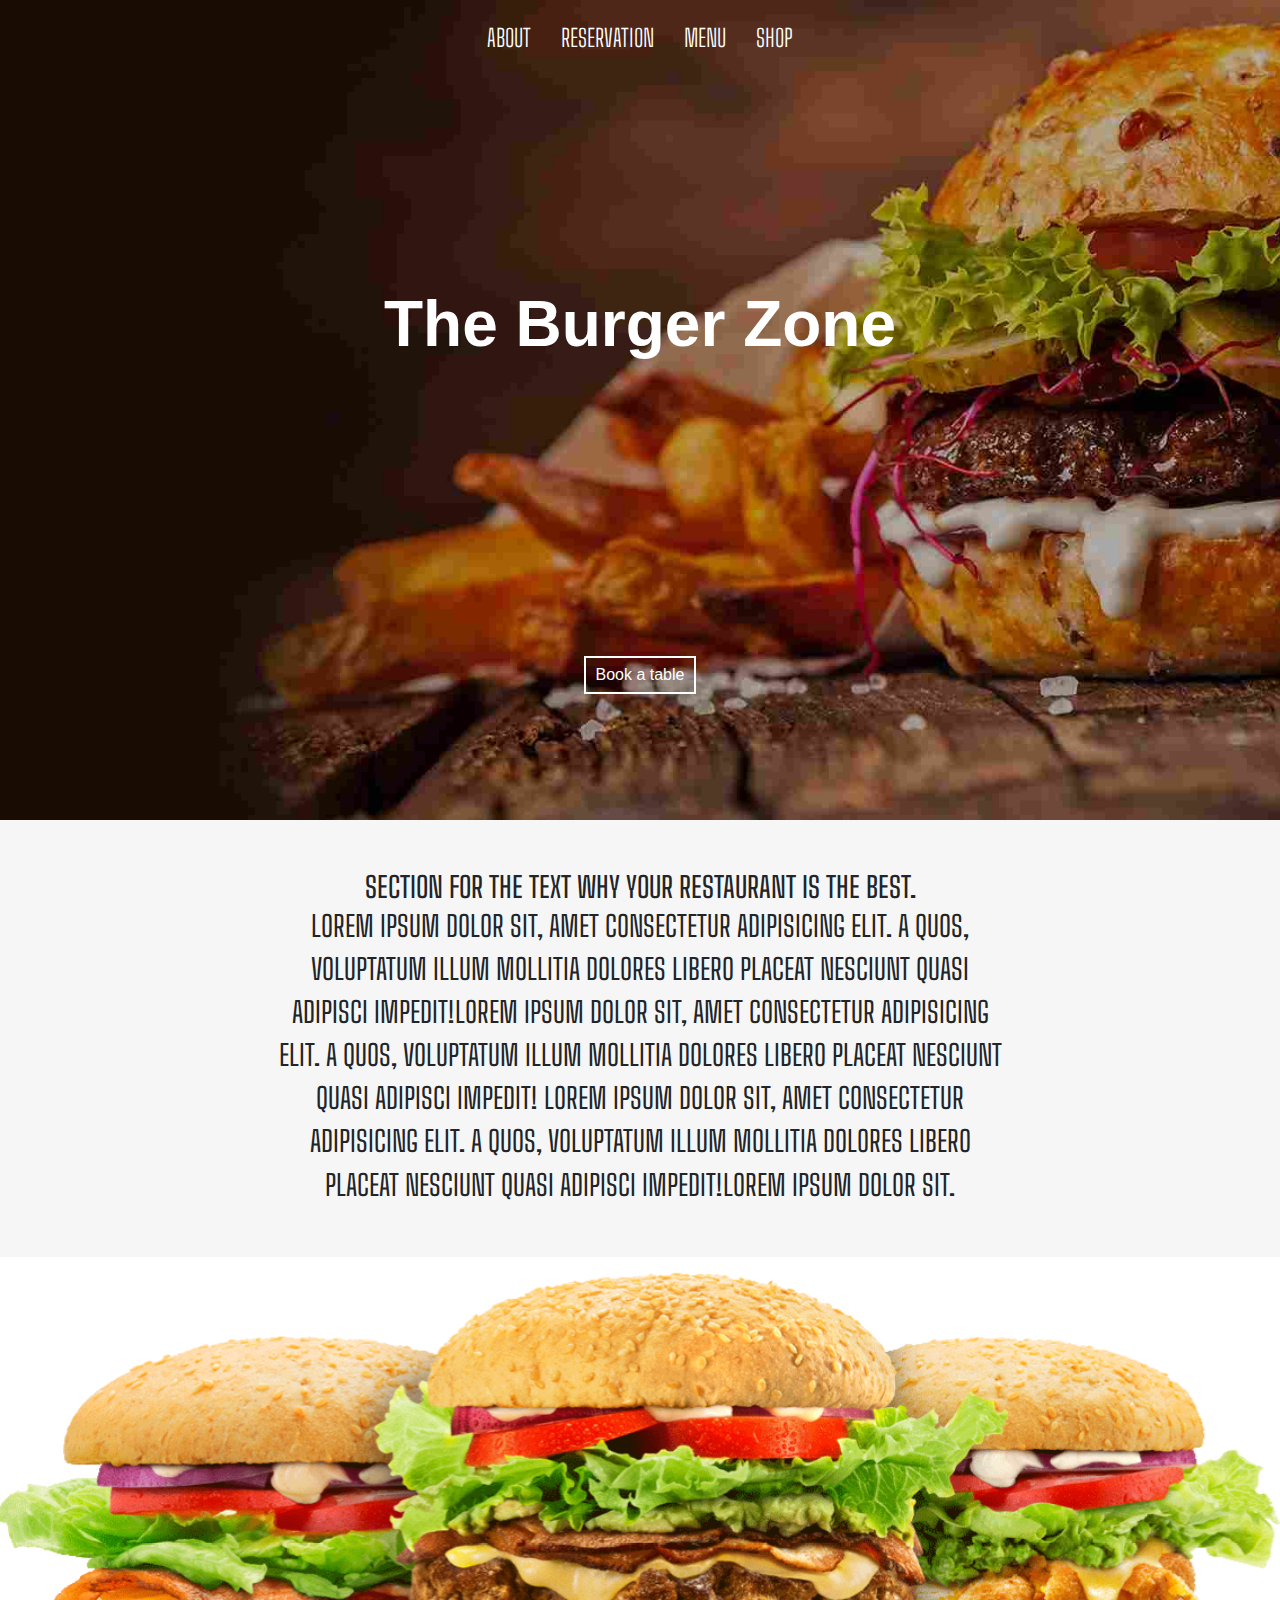
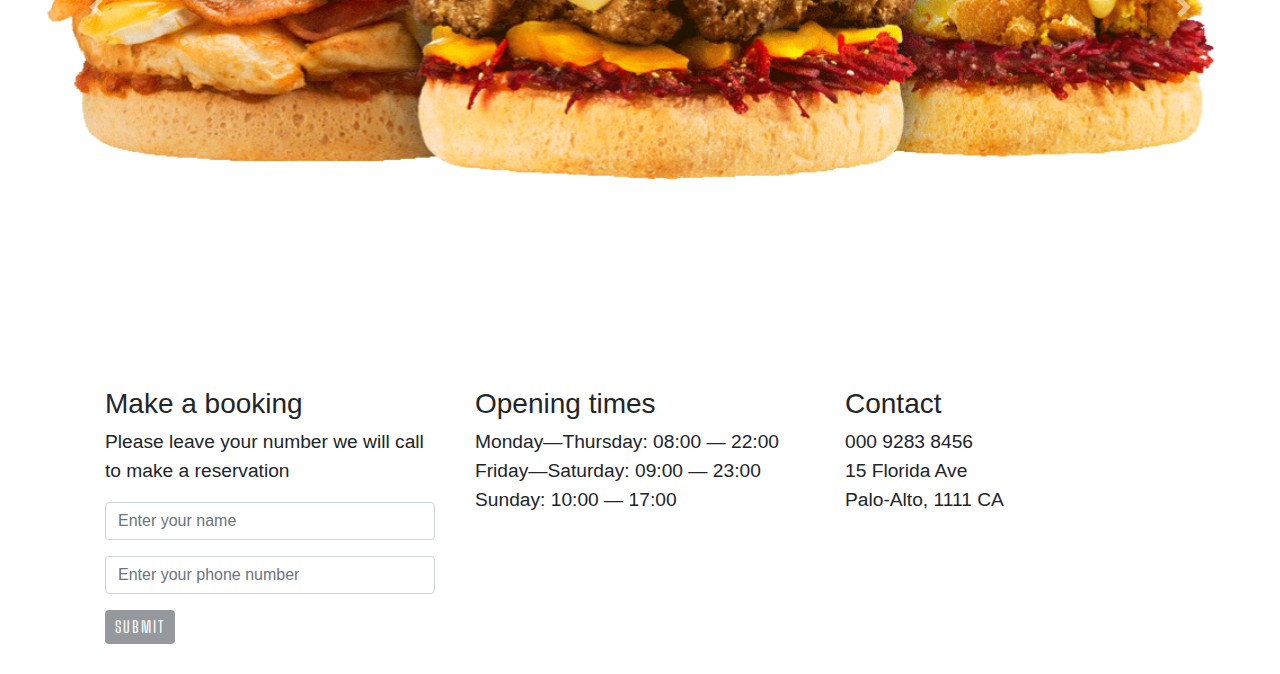
<file: index.html>
<!DOCTYPE html>
<html lang="en">
  <head>
    <!-- Required meta tags -->
    <meta charset="utf-8">
    <meta name="viewport" content="width=device-width, initial-scale=1, shrink-to-fit=no">

    <link rel="stylesheet" href="index.css">
    <!-- Bootstrap CSS -->
    <link rel="stylesheet" href="https://stackpath.bootstrapcdn.com/bootstrap/4.3.1/css/bootstrap.min.css" integrity="sha384-ggOyR0iXCbMQv3Xipma34MD+dH/1fQ784/j6cY/iJTQUOhcWr7x9JvoRxT2MZw1T" crossorigin="anonymous">

    <title>Restaurant Website</title>
  </head>
  <body>
    
    
  <nav>
    <ul class="nav-flex-row">
      <li class="nav-item">
        <a href="#about">About</a>
      </li>
      <li class="nav-item">
        <a href="#reservation">Reservation</a>
      </li>
      <li class="nav-item">
        <a href="#menu">Menu</a>
      </li>
      <li class="nav-item">
        <a href="#shop">Shop</a>
      </li>
    </ul>
  </nav>

  <section class="section-intro">
    <header>
      <h1 style="text-align: start;">The Burger Zone</h1>
    </header>
    <div class="link-to-book-wrapper">
      <a class="link-to-book" href="#reservations">Book a table</a>
    </div>
  </section>

  <section class="about-section">
    <article>
      <h3>
          Section for the text why your restaurant is the best.
      </h3>
      <p>
        Lorem ipsum dolor sit, amet consectetur adipisicing elit. 
        A quos, voluptatum illum mollitia dolores libero placeat 
        nesciunt quasi adipisci impedit!Lorem ipsum dolor sit, 
        amet consectetur adipisicing elit. 
        A quos, voluptatum illum mollitia dolores libero placeat 
        nesciunt quasi adipisci impedit!
        Lorem ipsum dolor sit, amet consectetur adipisicing elit. 
        A quos, voluptatum illum mollitia dolores libero placeat 
        nesciunt quasi adipisci impedit!Lorem ipsum dolor sit.
      </p>
    </article>
  </section>

  <div id="carouselExampleControls" class="carousel slide" data-ride="carousel">
    <div class="carousel-inner">
      <div class="carousel-item active">
        <img src="img/burger-triple-large-nz-12-17.png" class="d-block w-100" alt="food">
      </div>
      <div class="carousel-item">
        <img src="img/yuqjxpx5a9b41.jpg" class="d-block w-100" alt="food">
      </div>
      <div class="carousel-item">
        <img src="img/u8o6c0qg_mc-donalds_625x300_04_January_19.webp" class="d-block w-100" alt="food">
      </div>
      <div class="carousel-item">
        <img src="img/McMate.jpg" class="d-block w-100" alt="food">
      </div>
    </div>
    <a class="carousel-control-prev" href="#carouselExampleControls" role="button" data-slide="prev">
      <span class="carousel-control-prev-icon" aria-hidden="true"></span>
      <span class="sr-only">Previous</span>
    </a>
    <a class="carousel-control-next" href="#carouselExampleControls" role="button" data-slide="next">
      <span class="carousel-control-next-icon" aria-hidden="true"></span>
      <span class="sr-only">Next</span>
    </a>
  </div>

  <div class="container">
    <div class="row-flex">
      <div class="flex-column-form">
        <h3>
          Make a booking
        </h3>
      <form class="media-centered">
          <div class="form-group">
            <p>
              Please leave your number we will call to make a reservation
            </p>
            <input type="name" class="form-control" id="exampleInputName1" aria-describedby="nameHelp" placeholder="Enter your name">
          </div>
          <div class="form-group">
            <input type="number" class="form-control" id="exampleInputphoneNumber1" placeholder="Enter your phone number">
          </div>
          <button type="submit" class="btn btn-primary">Submit</button>
      </form>
      </div>
      <div class="opening-time">
        <h3>
          Opening times
        </h3>
        <p>
         <span>Monday—Thursday: 08:00 — 22:00</span> 
         <span>Friday—Saturday: 09:00 — 23:00 </span>
         <span>Sunday: 10:00 — 17:00</span>
        </p>
      </div>
      <div class="contact-adress">
        <h3>
          Contact
        </h3>
        <p>
          <span>000 9283 8456</span>
          <span>15 Florida Ave</span>
          <span>Palo-Alto, 1111 CA</span>
        </p>
      </div>
    </div>
    </div>



  <!-- Optional JavaScript -->
  <!-- jQuery first, then Popper.js, then Bootstrap JS -->
  
  <script src="https://code.jquery.com/jquery-3.3.1.slim.min.js" integrity="sha384-q8i/X+965DzO0rT7abK41JStQIAqVgRVzpbzo5smXKp4YfRvH+8abtTE1Pi6jizo" crossorigin="anonymous"></script>
  <script src="https://cdnjs.cloudflare.com/ajax/libs/popper.js/1.14.7/umd/popper.min.js" integrity="sha384-UO2eT0CpHqdSJQ6hJty5KVphtPhzWj9WO1clHTMGa3JDZwrnQq4sF86dIHNDz0W1" crossorigin="anonymous"></script>
  <script src="https://stackpath.bootstrapcdn.com/bootstrap/4.3.1/js/bootstrap.min.js" integrity="sha384-JjSmVgyd0p3pXB1rRibZUAYoIIy6OrQ6VrjIEaFf/nJGzIxFDsf4x0xIM+B07jRM" crossorigin="anonymous"></script>
 
  </body>
  
</html>
</file>
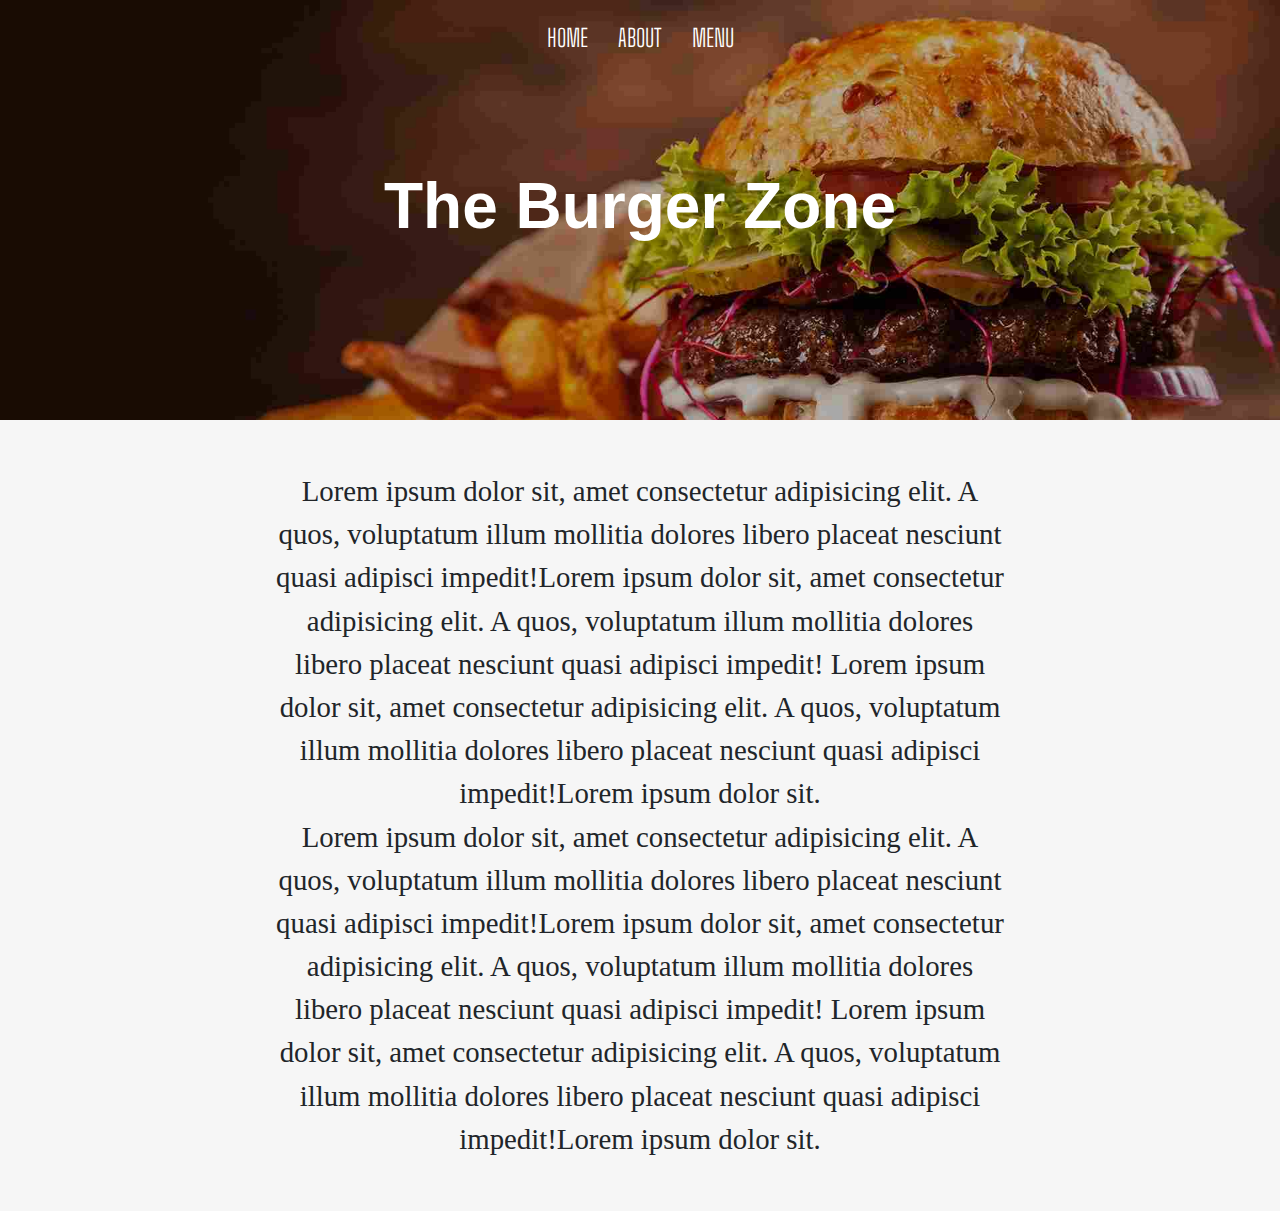
<file: about.html>
<!DOCTYPE html>
<html lang="en">
  <head>
    <!-- Required meta tags -->
    <meta charset="utf-8">
    <meta name="viewport" content="width=device-width, initial-scale=1, shrink-to-fit=no">

    <link rel="stylesheet" href="about.css">
    <!-- Bootstrap CSS -->
    <link rel="stylesheet" href="https://stackpath.bootstrapcdn.com/bootstrap/4.3.1/css/bootstrap.min.css" integrity="sha384-ggOyR0iXCbMQv3Xipma34MD+dH/1fQ784/j6cY/iJTQUOhcWr7x9JvoRxT2MZw1T" crossorigin="anonymous">

    <title>Restaurant Website</title>
  </head>
  <body>
    
    
    <nav>
        <ul class="nav-flex-row">
          <li class="nav-item">
            <a href="../restaurant-website/index.html">HOME</a>
          </li>
          <li class="nav-item">
            <a href="../restaurant-website/about.html">About</a>
          </li>
          <li class="nav-item">
            <a href="../restaurant-website/menu.html">Menu</a>
          </li>
        </ul>
      </nav>

  <section class="section-intro">
    <header>
      <h1 style="text-align: start;">The Burger Zone</h1>
    </header>
    <!-- <div class="link-to-book-wrapper">
      <a class="link-to-book" href="#reservations">Book a table</a>
    </div> -->
  </section>

  <section class="about-section">
    <article>
      <p>
        Lorem ipsum dolor sit, amet consectetur adipisicing elit. 
        A quos, voluptatum illum mollitia dolores libero placeat 
        nesciunt quasi adipisci impedit!Lorem ipsum dolor sit, 
        amet consectetur adipisicing elit. 
        A quos, voluptatum illum mollitia dolores libero placeat 
        nesciunt quasi adipisci impedit!
        Lorem ipsum dolor sit, amet consectetur adipisicing elit. 
        A quos, voluptatum illum mollitia dolores libero placeat 
        nesciunt quasi adipisci impedit!Lorem ipsum dolor sit.
      </p>
      <p>
        Lorem ipsum dolor sit, amet consectetur adipisicing elit. 
        A quos, voluptatum illum mollitia dolores libero placeat 
        nesciunt quasi adipisci impedit!Lorem ipsum dolor sit, 
        amet consectetur adipisicing elit. 
        A quos, voluptatum illum mollitia dolores libero placeat 
        nesciunt quasi adipisci impedit!
        Lorem ipsum dolor sit, amet consectetur adipisicing elit. 
        A quos, voluptatum illum mollitia dolores libero placeat 
        nesciunt quasi adipisci impedit!Lorem ipsum dolor sit.
      </p>
    </article>
  </section>

  <!-- <div id="carouselExampleControls" class="carousel slide" data-ride="carousel">
    <div class="carousel-inner">
      <div class="carousel-item active">
        <img src="img/burger-triple-large-nz-12-17.png" class="d-block w-100" alt="food">
      </div>
      <div class="carousel-item">
        <img src="img/yuqjxpx5a9b41.jpg" class="d-block w-100" alt="food">
      </div>
      <div class="carousel-item">
        <img src="img/u8o6c0qg_mc-donalds_625x300_04_January_19.webp" class="d-block w-100" alt="food">
      </div>
      <div class="carousel-item">
        <img src="img/McMate.jpg" class="d-block w-100" alt="food">
      </div>
    </div>
    <a class="carousel-control-prev" href="#carouselExampleControls" role="button" data-slide="prev">
      <span class="carousel-control-prev-icon" aria-hidden="true"></span>
      <span class="sr-only">Previous</span>
    </a>
    <a class="carousel-control-next" href="#carouselExampleControls" role="button" data-slide="next">
      <span class="carousel-control-next-icon" aria-hidden="true"></span>
      <span class="sr-only">Next</span>
    </a>
  </div> -->

  <!-- <div class="container">
    <div class="row-flex">
      <div class="flex-column-form">
        <h3>
          Make a booking
        </h3>
      <form class="media-centered">
          <div class="form-group">
            <p>
              Please leave your number we will call to make a reservation
            </p>
            <input type="name" class="form-control" id="exampleInputName1" aria-describedby="nameHelp" placeholder="Enter your name">
          </div>
          <div class="form-group">
            <input type="number" class="form-control" id="exampleInputphoneNumber1" placeholder="Enter your phone number">
          </div>
          <button type="submit" class="btn btn-primary">Submit</button>
      </form>
      </div>
      <div class="opening-time">
        <h3>
          Opening times
        </h3>
        <p>
         <span>Monday—Thursday: 08:00 — 22:00</span> 
         <span>Friday—Saturday: 09:00 — 23:00 </span>
         <span>Sunday: 10:00 — 17:00</span>
        </p>
      </div>
      <div class="contact-adress">
        <h3>
          Contact
        </h3>
        <p>
          <span>000 9283 8456</span>
          <span>15 Florida Ave</span>
          <span>Palo-Alto, 1111 CA</span>
        </p>
      </div>
    </div>
    </div>

 -->

  <!-- Optional JavaScript -->
  <!-- jQuery first, then Popper.js, then Bootstrap JS -->
  
  <script src="https://code.jquery.com/jquery-3.3.1.slim.min.js" integrity="sha384-q8i/X+965DzO0rT7abK41JStQIAqVgRVzpbzo5smXKp4YfRvH+8abtTE1Pi6jizo" crossorigin="anonymous"></script>
  <script src="https://cdnjs.cloudflare.com/ajax/libs/popper.js/1.14.7/umd/popper.min.js" integrity="sha384-UO2eT0CpHqdSJQ6hJty5KVphtPhzWj9WO1clHTMGa3JDZwrnQq4sF86dIHNDz0W1" crossorigin="anonymous"></script>
  <script src="https://stackpath.bootstrapcdn.com/bootstrap/4.3.1/js/bootstrap.min.js" integrity="sha384-JjSmVgyd0p3pXB1rRibZUAYoIIy6OrQ6VrjIEaFf/nJGzIxFDsf4x0xIM+B07jRM" crossorigin="anonymous"></script>
 
  </body>
  
</html>
</file>
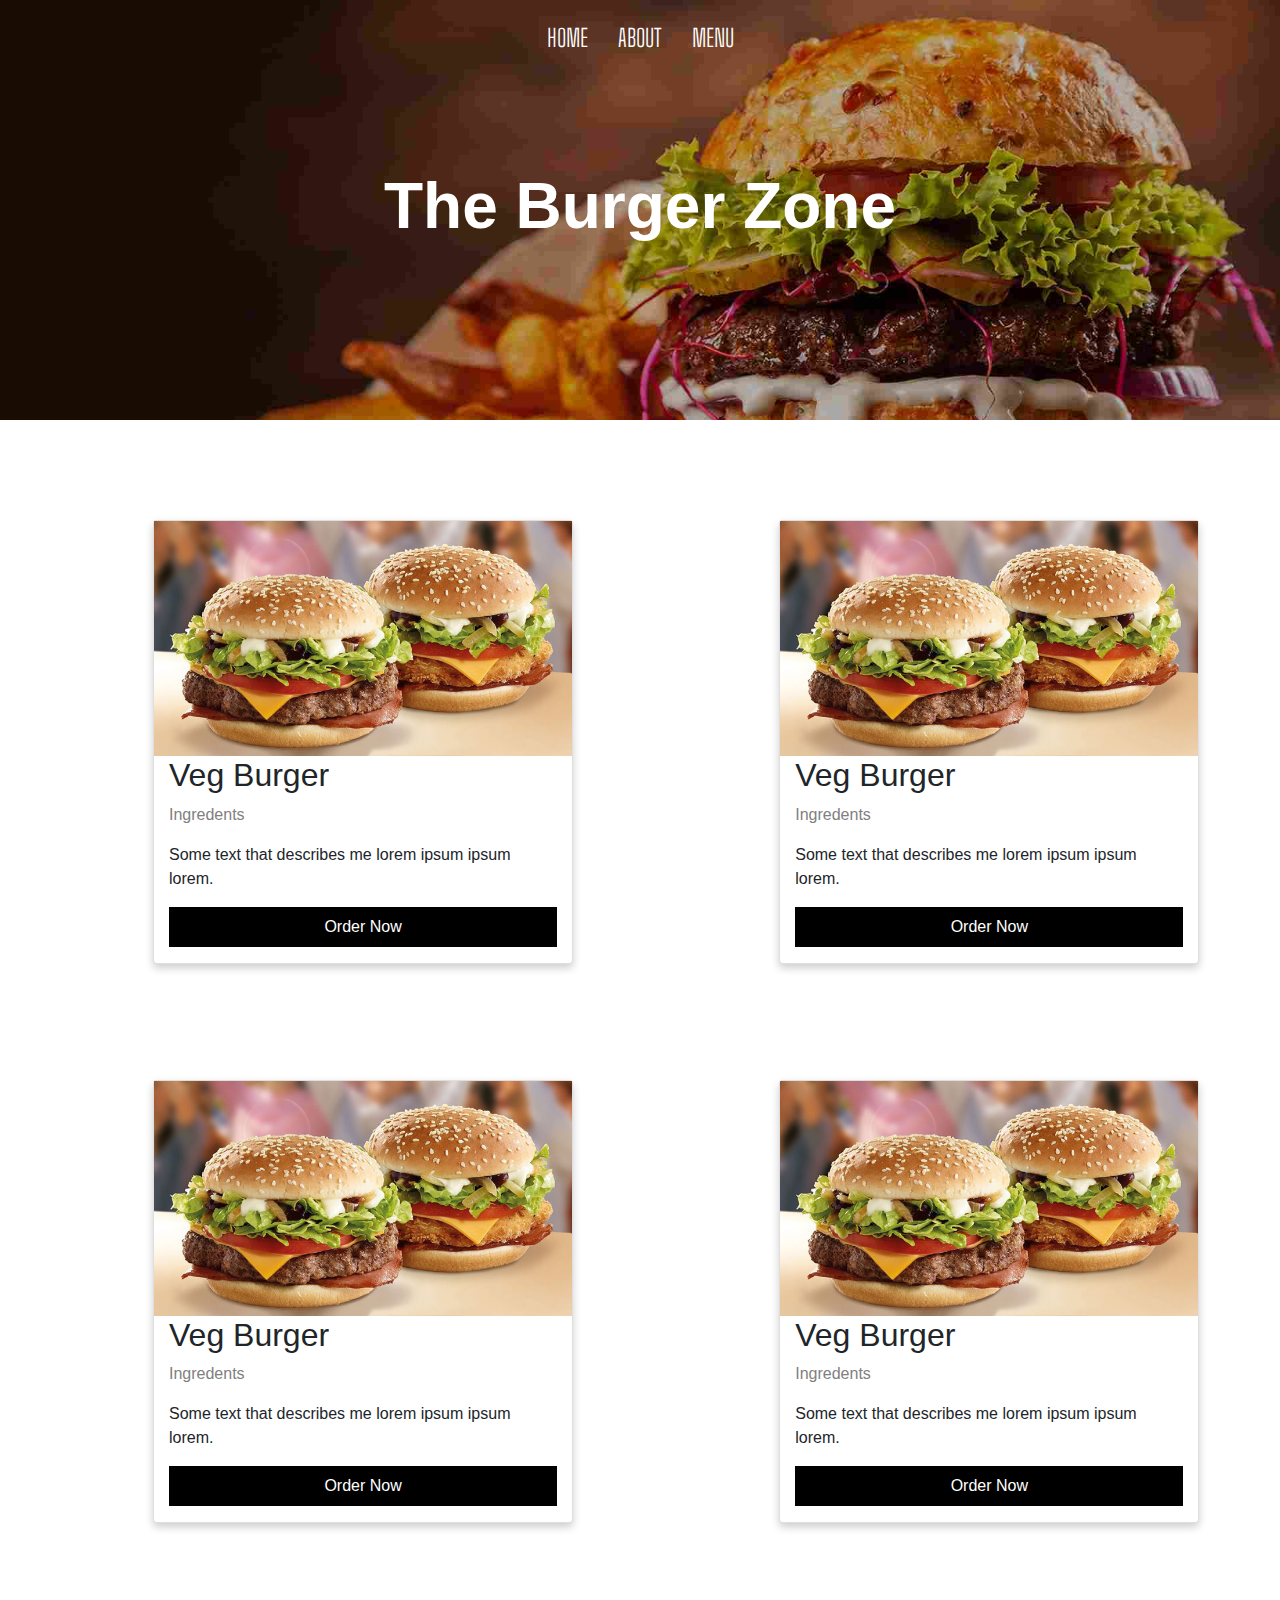
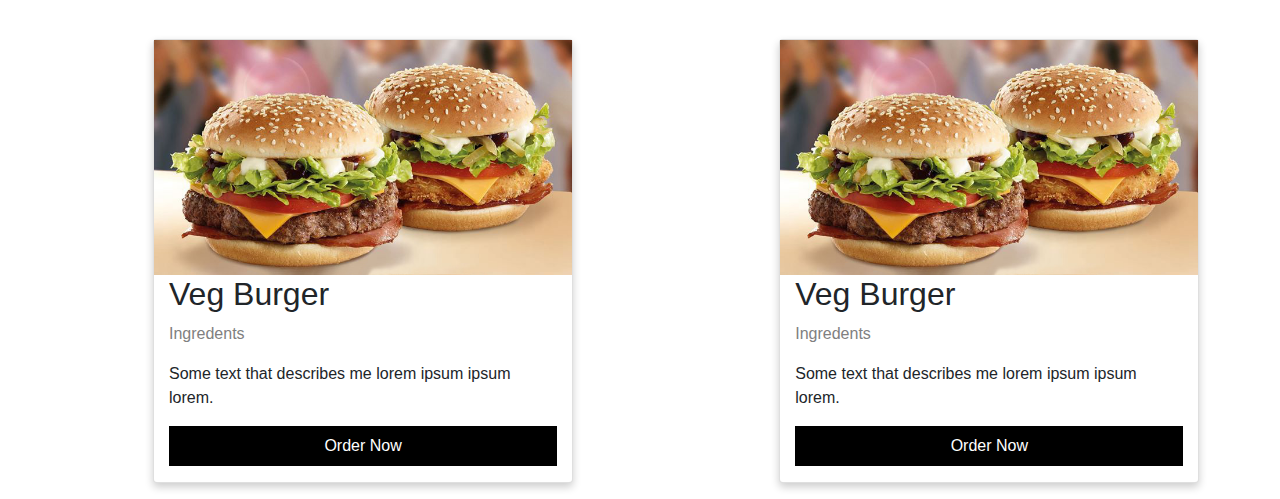
<file: menu.html>
<!DOCTYPE html>
<html lang="en">
  <head>
    <!-- Required meta tags -->
    <meta charset="utf-8">
    <meta name="viewport" content="width=device-width, initial-scale=1, shrink-to-fit=no">

    <link rel="stylesheet" href="menu.css">
    <!-- Bootstrap CSS -->
    <link rel="stylesheet" href="https://stackpath.bootstrapcdn.com/bootstrap/4.3.1/css/bootstrap.min.css" integrity="sha384-ggOyR0iXCbMQv3Xipma34MD+dH/1fQ784/j6cY/iJTQUOhcWr7x9JvoRxT2MZw1T" crossorigin="anonymous">

    <title>Restaurant Website</title>
  </head>
  <body>
    
    
    <nav>
        <ul class="nav-flex-row">
          <li class="nav-item">
            <a href="../restaurant-website/index.html">HOME</a>
          </li>
          <li class="nav-item">
            <a href="../restaurant-website/about.html">About</a>
          </li>
          <li class="nav-item">
            <a href="../restaurant-website/menu.html">Menu</a>
          </li>
        </ul>
    </nav>

  <section class="section-intro">
    <header>
      <h1 style="text-align: start;">The Burger Zone</h1>
    </header>
    <!-- <div class="link-to-book-wrapper">
      <a class="link-to-book" href="#reservations">Book a table</a>
    </div> -->
  </section>


  <div class="row">
    <div class="column">
      <div class="card">
        <img src="img/McMate.jpg" alt="Jane" style="width:100%">
        <div class="container">
          <h2>Veg Burger</h2>
          <p class="title">Ingredents</p>
          <p>Some text that describes me lorem ipsum ipsum lorem.</p>
          <p><button class="button">Order Now</button></p>
        </div>
      </div>
    </div>
  
    <div class="column">
        <div class="card">
          <img src="img/McMate.jpg" alt="Jane" style="width:100%">
          <div class="container">
            <h2>Veg Burger</h2>
            <p class="title">Ingredents</p>
            <p>Some text that describes me lorem ipsum ipsum lorem.</p>
            <p><button class="button">Order Now</button></p>
          </div>
        </div>
      </div>
  
    <div class="column">
      <div class="card">
        <img src="img/McMate.jpg" alt="Jane" style="width:100%">
        <div class="container">
          <h2>Veg Burger</h2>
          <p class="title">Ingredents</p>
          <p>Some text that describes me lorem ipsum ipsum lorem.</p>
          <p><button class="button">Order Now</button></p>
        </div>
      </div>
    </div>
    <div class="column">
        <div class="card">
          <img src="img/McMate.jpg" alt="Jane" style="width:100%">
          <div class="container">
            <h2>Veg Burger</h2>
            <p class="title">Ingredents</p>
            <p>Some text that describes me lorem ipsum ipsum lorem.</p>
            <p><button class="button">Order Now</button></p>
          </div>
        </div>
    </div>
    <div class="column">
        <div class="card">
          <img src="img/McMate.jpg" alt="Jane" style="width:100%">
          <div class="container">
            <h2>Veg Burger</h2>
            <p class="title">Ingredents</p>
            <p>Some text that describes me lorem ipsum ipsum lorem.</p>
            <p><button class="button">Order Now</button></p>
          </div>
        </div>
    </div>
    <div class="column">
        <div class="card">
          <img src="img/McMate.jpg" alt="Jane" style="width:100%">
          <div class="container">
            <h2>Veg Burger</h2>
            <p class="title">Ingredents</p>
            <p>Some text that describes me lorem ipsum ipsum lorem.</p>
            <p><button class="button">Order Now</button></p>
          </div>
        </div>
    </div>
    

  </div>
  
  
  
  
  <!-- <section class="about-section">
    <article>
      <p>
        Lorem ipsum dolor sit, amet consectetur adipisicing elit. 
        A quos, voluptatum illum mollitia dolores libero placeat 
        nesciunt quasi adipisci impedit!Lorem ipsum dolor sit, 
        amet consectetur adipisicing elit. 
        A quos, voluptatum illum mollitia dolores libero placeat 
        nesciunt quasi adipisci impedit!
        Lorem ipsum dolor sit, amet consectetur adipisicing elit. 
        A quos, voluptatum illum mollitia dolores libero placeat 
        nesciunt quasi adipisci impedit!Lorem ipsum dolor sit.
      </p>
      <p>
        Lorem ipsum dolor sit, amet consectetur adipisicing elit. 
        A quos, voluptatum illum mollitia dolores libero placeat 
        nesciunt quasi adipisci impedit!Lorem ipsum dolor sit, 
        amet consectetur adipisicing elit. 
        A quos, voluptatum illum mollitia dolores libero placeat 
        nesciunt quasi adipisci impedit!
        Lorem ipsum dolor sit, amet consectetur adipisicing elit. 
        A quos, voluptatum illum mollitia dolores libero placeat 
        nesciunt quasi adipisci impedit!Lorem ipsum dolor sit.
      </p>
    </article>
  </section> -->

  

  <!-- Optional JavaScript -->
  <!-- jQuery first, then Popper.js, then Bootstrap JS -->
  
  <script src="https://code.jquery.com/jquery-3.3.1.slim.min.js" integrity="sha384-q8i/X+965DzO0rT7abK41JStQIAqVgRVzpbzo5smXKp4YfRvH+8abtTE1Pi6jizo" crossorigin="anonymous"></script>
  <script src="https://cdnjs.cloudflare.com/ajax/libs/popper.js/1.14.7/umd/popper.min.js" integrity="sha384-UO2eT0CpHqdSJQ6hJty5KVphtPhzWj9WO1clHTMGa3JDZwrnQq4sF86dIHNDz0W1" crossorigin="anonymous"></script>
  <script src="https://stackpath.bootstrapcdn.com/bootstrap/4.3.1/js/bootstrap.min.js" integrity="sha384-JjSmVgyd0p3pXB1rRibZUAYoIIy6OrQ6VrjIEaFf/nJGzIxFDsf4x0xIM+B07jRM" crossorigin="anonymous"></script>
 
  </body>
  
</html>
</file>
<file: index.css>
@import url('https://fonts.googleapis.com/css?family=Big+Shoulders+Text:100,300,400,500,600,700,800,900&display=swap');

/* font-family: 'Big Shoulders Text', cursive; */

.nav-flex-row {
    display: flex;
    flex-direction: row;
    justify-content: center;
    position: absolute;
    z-index: 100;
    left: 0;
    width: 100%;
    padding: 0;
}

.nav-flex-row li {
    text-decoration: none;
    list-style-type: none;
    padding: 20px 15px;
}

.nav-flex-row li a {
    font-family: 'Big Shoulders Text', cursive;
    color: #ffffff;
    font-size: 1.5em;
    text-transform: uppercase;
    font-weight: 300;
}

.section-intro {
    height: 820px;
    background-image: url(img/background-burgers-home-top.jpg);
    background-size: cover;
    display: flex;
    flex-direction: column;
    justify-content: center;
    align-items: center;
}

.section-intro h1 {
    text-align: center;
    color: #ffffff;
    font-size: 4em;
    font-weight: 700;
}

.section-intro header {
    display: flex;
    flex: 4;
    flex-direction: row;
    justify-content: center;
    align-items: center;
}

.link-to-book-wrapper {
    flex: 1;
}

.about-section {
    display: flex;
    align-items: center;
    background-color: #f3f3f3c0;
    padding: 50px 30px;
}

.link-to-book {
    color: #ffffff;
    display: block;
    border: 2px solid #ffffff;
    padding: 5px 10px;
}

a.link-to-book:hover {
    background-color: #ffffff;
    color: #95999e;
    text-decoration: none;
}

.about-section p,
.about-section h3 {
    text-align: center;
    width: 60%;
    margin: auto;
    font-family: 'Big Shoulders Text', cursive;
    font-size: 1.8em;
    text-transform: uppercase;
}

.carousel-inner {
    height: 700px;
}

.row-flex {
    display: flex;
    flex-direction: row;
}

.flex-column-form {
    display: flex;
    flex-direction: column;
    flex: 1;
    margin: 30px 20px;
}

.btn.btn-primary {
    font-family: 'Big Shoulders Text', cursive;
    color: #ffffff;
    background-color: #95999e;
    text-transform: uppercase;
    font-size: 16px;
    padding: 5px 10px;
    letter-spacing: 2px;
    border: 0;
}

.btn.btn-primary:hover {
    background-color: #747474;
}
.opening-time,
.contact-adress {
    flex: 1;
    margin: 30px 20px;
    font-size: 1.2em;
}

.form-group p {
    font-size: 1.2em;
}

.opening-time p span,
.contact-adress p span {
    display: block;
}

@media (min-width:577px) and (max-width: 800px) {

    .section-intro {
        height: 500px;
    }

    .about-section p,
    .about-section h3 {
        font-size: 20px;
    }

    .carousel-inner {
        height: auto;
    }

    .row-flex {
        display: flex;
        flex-direction: column;
    }
}

@media screen and (max-width: 576px) {
    .section-intro {
        height: 300px;
    }

    .about-section {
        padding: 30px;
    }

    .section-intro h1 {
        font-size: 2em;
    }

    .about-section p,
    .about-section h3 {
        font-size: 15px;
    }

    .carousel-inner {
        height: auto;
    }

    .row-flex {
        display: flex;
        flex-direction: column;
    }

    .row-flex h3 {
        font-size: 25px;
        text-align: center;
    }

    .form-group p {
        font-size: 15px;
    }

    .opening-time p span,
    .contact-adress p span {
        font-size: 15px;
        text-align: center;
    }

}
</file>
<file: about.css>
@import url('https://fonts.googleapis.com/css?family=Big+Shoulders+Text:100,300,400,500,600,700,800,900&display=swap');

/* font-family: 'Big Shoulders Text', cursive; */

.nav-flex-row {
    display: flex;
    flex-direction: row;
    justify-content: center;
    position: absolute;
    z-index: 100;
    left: 0;
    width: 100%;
    padding: 0;
}

.nav-flex-row li {
    text-decoration: none;
    list-style-type: none;
    padding: 20px 15px;
}

.nav-flex-row li a {
    font-family: 'Big Shoulders Text', cursive;
    color: #ffffff;
    font-size: 1.5em;
    text-transform: uppercase;
    font-weight: 300;
}

.section-intro {
    height: 420px;
    background-image: url(img/background-burgers-home-top.jpg);
    background-size: cover;
    display: flex;
    flex-direction: column;
    justify-content: center;
    align-items: center;
}

.section-intro h1 {
    text-align: center;
    color: #ffffff;
    font-size: 4em;
    font-weight: 700;
}

.section-intro header {
    display: flex;
    flex: 4;
    flex-direction: row;
    justify-content: center;
    align-items: center;
}

.link-to-book-wrapper {
    flex: 1;
}

.about-section {
    display: flex;
    align-items: center;
    background-color: #f3f3f3c0;
    padding: 50px 30px;
}

.link-to-book {
    color: #ffffff;
    display: block;
    border: 2px solid #ffffff;
    padding: 5px 10px;
}

a.link-to-book:hover {
    background-color: #ffffff;
    color: #95999e;
    text-decoration: none;
}

.about-section p,
.about-section h3 {
    text-align: center;
    width: 60%;
    margin: auto;
    font-family: fantasy;
    font-size: 1.8em;
}

.carousel-inner {
    height: 700px;
}

.row-flex {
    display: flex;
    flex-direction: row;
}

.flex-column-form {
    display: flex;
    flex-direction: column;
    flex: 1;
    margin: 30px 20px;
}

.btn.btn-primary {
    font-family: 'Big Shoulders Text', cursive;
    color: #ffffff;
    background-color: #95999e;
    text-transform: uppercase;
    font-size: 16px;
    padding: 5px 10px;
    letter-spacing: 2px;
    border: 0;
}

.btn.btn-primary:hover {
    background-color: #747474;
}
.opening-time,
.contact-adress {
    flex: 1;
    margin: 30px 20px;
    font-size: 1.2em;
}

.form-group p {
    font-size: 1.2em;
}

.opening-time p span,
.contact-adress p span {
    display: block;
}

@media (min-width:577px) and (max-width: 800px) {

    .section-intro {
        height: 500px;
    }

    .about-section p,
    .about-section h3 {
        font-size: 20px;
    }

    .carousel-inner {
        height: auto;
    }

    .row-flex {
        display: flex;
        flex-direction: column;
    }
}

@media screen and (max-width: 576px) {
    .section-intro {
        height: 300px;
    }

    .about-section {
        padding: 30px;
    }

    .section-intro h1 {
        font-size: 2em;
    }

    .about-section p,
    .about-section h3 {
        font-size: 15px;
    }

    .carousel-inner {
        height: auto;
    }

    .row-flex {
        display: flex;
        flex-direction: column;
    }

    .row-flex h3 {
        font-size: 25px;
        text-align: center;
    }

    .form-group p {
        font-size: 15px;
    }

    .opening-time p span,
    .contact-adress p span {
        font-size: 15px;
        text-align: center;
    }

}
</file>
<file: menu.css>
@import url('https://fonts.googleapis.com/css?family=Big+Shoulders+Text:100,300,400,500,600,700,800,900&display=swap');

/* font-family: 'Big Shoulders Text', cursive; */

.nav-flex-row {
    display: flex;
    flex-direction: row;
    justify-content: center;
    position: absolute;
    z-index: 100;
    left: 0;
    width: 100%;
    padding: 0;
}

.nav-flex-row li {
    text-decoration: none;
    list-style-type: none;
    padding: 20px 15px;
}

.nav-flex-row li a {
    font-family: 'Big Shoulders Text', cursive;
    color: #ffffff;
    font-size: 1.5em;
    text-transform: uppercase;
    font-weight: 300;
}

.section-intro {
    height: 420px;
    background-image: url(img/background-burgers-home-top.jpg);
    background-size: cover;
    display: flex;
    flex-direction: column;
    justify-content: center;
    align-items: center;
}

.section-intro h1 {
    text-align: center;
    color: #ffffff;
    font-size: 4em;
    font-weight: 700;
}

.section-intro header {
    display: flex;
    flex: 4;
    flex-direction: row;
    justify-content: center;
    align-items: center;
}

.column {
    float: left;
    width: 33.3%;
    margin-top: 100px;
    margin-right: 30px;
    margin-left: 160px;
    margin-bottom: 16px;
    padding: 0 8px;
  }

.row{
    margin-left: 100px;
    margin-right: 100px;
}

.link-to-book-wrapper {
    flex: 1;
}

.about-section {
    display: flex;
    align-items: center;
    background-color: #f3f3f3c0;
    padding: 50px 30px;
}

.link-to-book {
    color: #ffffff;
    display: block;
    border: 2px solid #ffffff;
    padding: 5px 10px;
}

a.link-to-book:hover {
    background-color: #ffffff;
    color: #95999e;
    text-decoration: none;
}

.about-section p,
.about-section h3 {
    text-align: center;
    width: 60%;
    margin: auto;
    font-family: fantasy;
    font-size: 1.8em;
}

.carousel-inner {
    height: 700px;
}

.row-flex {
    display: flex;
    flex-direction: row;
}

.flex-column-form {
    display: flex;
    flex-direction: column;
    flex: 1;
    margin: 30px 20px;
}

.btn.btn-primary {
    font-family: 'Big Shoulders Text', cursive;
    color: #ffffff;
    background-color: #95999e;
    text-transform: uppercase;
    font-size: 16px;
    padding: 5px 10px;
    letter-spacing: 2px;
    border: 0;
}

.btn.btn-primary:hover {
    background-color: #747474;
}
.opening-time,
.contact-adress {
    flex: 1;
    margin: 30px 20px;
    font-size: 1.2em;
}

.form-group p {
    font-size: 1.2em;
}

.opening-time p span,
.contact-adress p span {
    display: block;
}



/* Display the columns below each other instead of side by side on small screens */
@media screen and (max-width: 650px) {
    .column {
      width: 80%;
      display: block;
    }
  }
  
  /* Add some shadows to create a card effect */
  .card {
    box-shadow: 0 4px 8px 0 rgba(0, 0, 0, 0.2);
  }
  
  /* Some left and right padding inside the container */
  .container {
    padding: 0 16px;
  }
  
  /* Clear floats */
  .container::after, .row::after {
    content: "";
    clear: both;
    display: table;
  }
  
  .title {
    color: grey;
  }
  
  .button {
    border: none;
    outline: 0;
    display: inline-block;
    padding: 8px;
    color: white;
    background-color: #000;
    text-align: center;
    cursor: pointer;
    width: 100%;
  }
  
  .button:hover {
    background-color: #555;
  }
@media (min-width:577px) and (max-width: 800px) {

    .section-intro {
        height: 500px;
    }

    .about-section p,
    .about-section h3 {
        font-size: 20px;
    }

    .carousel-inner {
        height: auto;
    }

    .row-flex {
        display: flex;
        flex-direction: column;
    }
}

@media screen and (max-width: 576px) {
    .section-intro {
        height: 300px;
    }

    .about-section {
        padding: 30px;
    }

    .section-intro h1 {
        font-size: 2em;
    }

    .about-section p,
    .about-section h3 {
        font-size: 15px;
    }

    .carousel-inner {
        height: auto;
    }

    .row-flex {
        display: flex;
        flex-direction: column;
    }

    .row-flex h3 {
        font-size: 25px;
        text-align: center;
    }

    .form-group p {
        font-size: 15px;
    }

    .opening-time p span,
    .contact-adress p span {
        font-size: 15px;
        text-align: center;
    }

}
</file>
